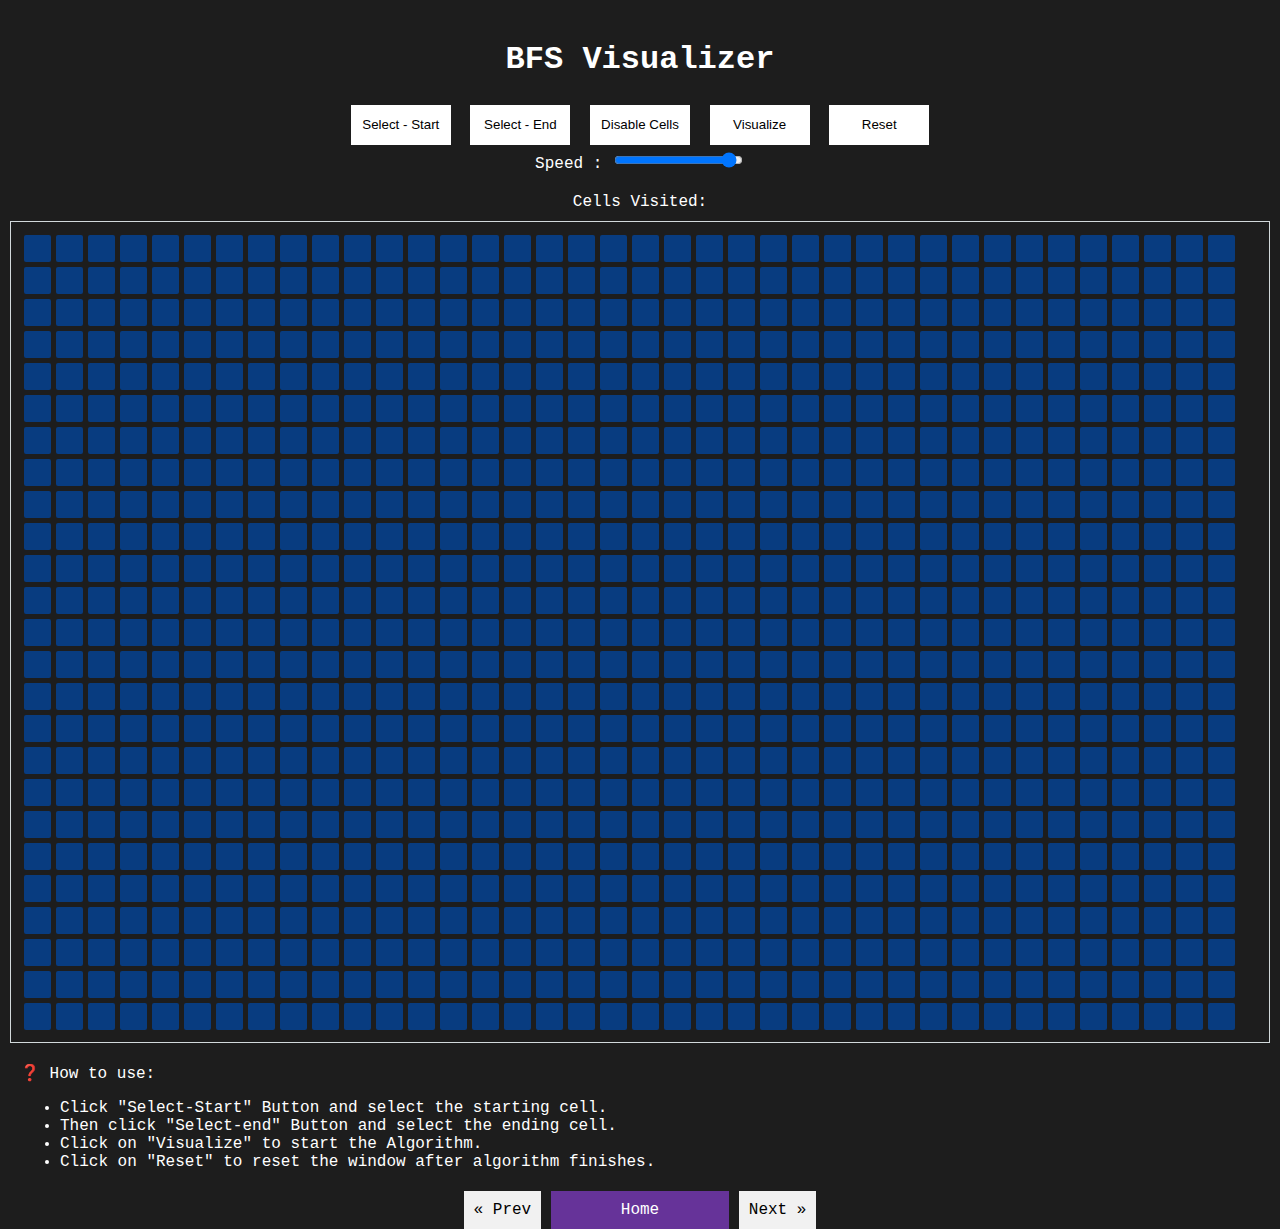
<file: BFS Visualizer/index.html>
<!DOCTYPE html>
<html lang="en">
    <head>
        <meta charset="UTF-8" />
        <meta http-equiv="X-UA-Compatible" content="IE=edge" />
        <meta name="viewport" content="width=device-width, initial-scale=1.0" />
        <title>BFS Visualiser</title>
        <link rel="stylesheet" href="./styles.css" />
        <script src="./queue.js" defer></script>
        <script src="./script.js" defer></script>
    </head>

    <body>
        <div class="header">
            <h1>BFS Visualizer</h1>
            <input
                class="click-buttons"
                type="button"
                value="Select - Start"
                onclick="GLOBALS.mode = 'START'"
            />
            <input
                class="click-buttons"
                type="button"
                value="Select - End"
                onclick="GLOBALS.mode = 'END'"
            />
            <input
                class="click-buttons"
                type="button"
                value="Disable Cells"
                onclick="GLOBALS.mode = 'DISABLE'"
            />
            <input
                class="click-buttons"
                type="button"
                value="Visualize"
                onclick="start()"
            />
            <input
                class="click-buttons"
                type="button"
                value="Reset"
                onclick="reset()"
            />
            <div class="slidecontainer">
                Speed :
                <input
                    type="range"
                    min="10"
                    max="2000"
                    value="1900"
                    class="slider"
                    id="myRange"
                />
            </div>
        </div>
        <div class="score">Cells Visited: <span id="count"></span></div>
        <div id="box-ID" class="box"></div>
        <div class="content">
            ❓ How to use:<br />
            <ul>
                <li>
                    Click "Select-Start" Button and select the starting cell.
                </li>
                <li>
                    Then click "Select-end" Button and select the ending cell.
                </li>
                <li>Click on "Visualize" to start the Algorithm.</li>
                <li>
                    Click on "Reset" to reset the window after algorithm
                    finishes.
                </li>
            </ul>
        </div>
        <a href="#" class="previous">&laquo; Prev</a>
        <a href="../index.html" class="home">Home</a>
        <a href="../DFS Visualizer/index.html" class="next">Next &raquo;</a>
    </body>
</html>
</file>
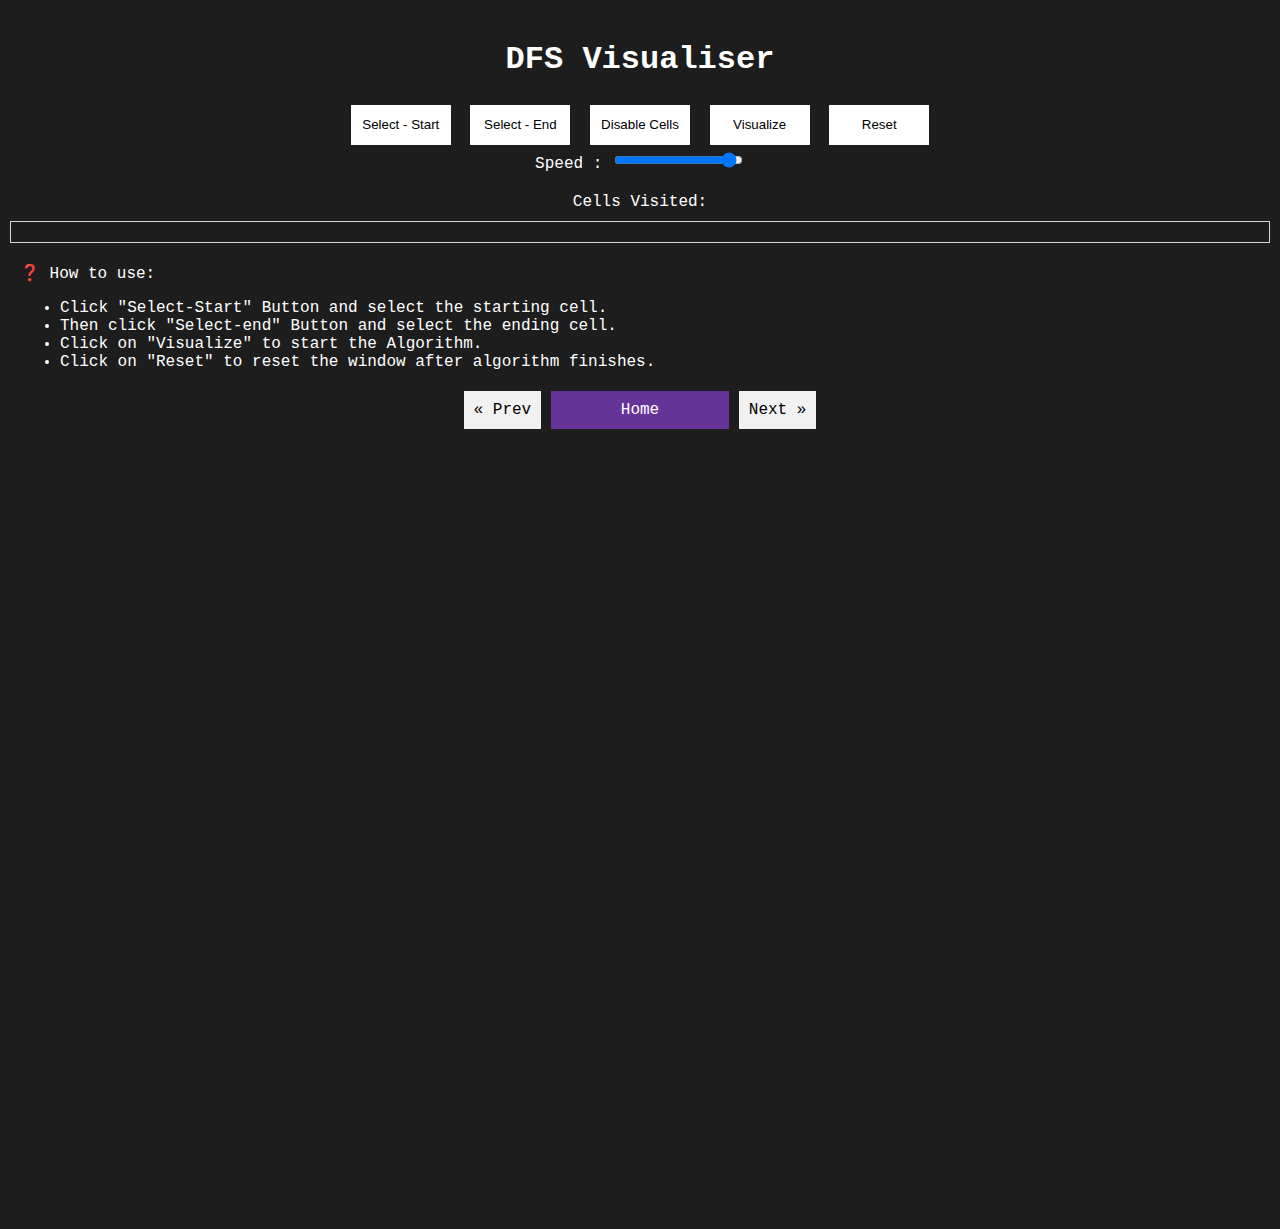
<file: DFS Visualizer/index.html>
<!DOCTYPE html>
<html lang="en">
    <head>
        <meta charset="UTF-8" />
        <meta http-equiv="X-UA-Compatible" content="IE=edge" />
        <meta name="viewport" content="width=device-width, initial-scale=1.0" />
        <title>DFS Visualiser</title>
        <link rel="stylesheet" href="./styles.css" />
        <script src="./queue.js" defer></script>
        <script src="./script.js" defer></script>
    </head>

    <body>
        <div class="header">
            <h1>DFS Visualiser</h1>
            <input
                class="click-buttons"
                type="button"
                value="Select - Start"
                onclick="GLOBALS.mode = 'START'"
            />
            <input
                class="click-buttons"
                type="button"
                value="Select - End"
                onclick="GLOBALS.mode = 'END'"
            />
            <input
                class="click-buttons"
                type="button"
                value="Disable Cells"
                onclick="GLOBALS.mode = 'DISABLE'"
            />
            <input
                class="click-buttons"
                type="button"
                value="Visualize"
                onclick="start()"
            />
            <input
                class="click-buttons"
                type="button"
                value="Reset"
                onclick="reset()"
            />
            <div class="slidecontainer">
                Speed :
                <input
                    type="range"
                    min="10"
                    max="2000"
                    value="1900"
                    class="slider"
                    id="myRange"
                />
            </div>
        </div>
        <div class="score">Cells Visited: <span id="count"></span></div>
        <div id="box-ID" class="box"></div>
        <div class="content">
            ❓ How to use:<br />
            <ul>
                <li>
                    Click "Select-Start" Button and select the starting cell.
                </li>
                <li>
                    Then click "Select-end" Button and select the ending cell.
                </li>
                <li>Click on "Visualize" to start the Algorithm.</li>
                <li>
                    Click on "Reset" to reset the window after algorithm
                    finishes.
                </li>
            </ul>
        </div>
        <a href="../BFS Visualizer/index.html" class="previous">&laquo; Prev</a>
        <a href="../index.html" class="home">Home</a>
        <a href="../Sorting/index.html" class="next">Next &raquo;</a>
    </body>
</html>
</file>
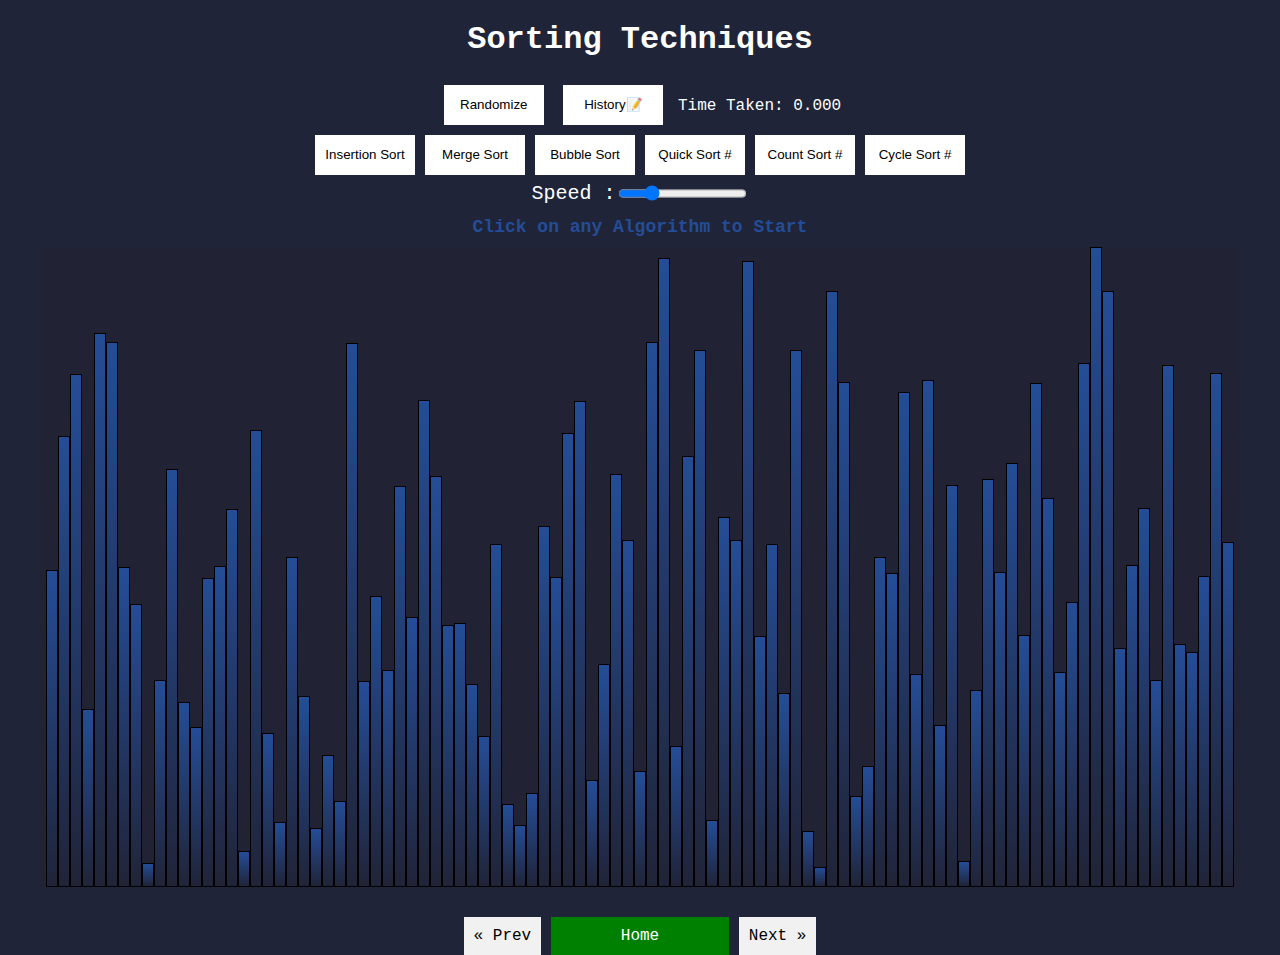
<file: Sorting/index.html>
<!DOCTYPE html>
<html lang="en">
    <head>
        <meta charset="UTF-8" />
        <meta http-equiv="X-UA-Compatible" content="IE=edge" />
        <meta name="viewport" content="width=device-width, initial-scale=1.0" />
        <link rel="stylesheet" href="./stylesheet.css" />
        <link
            rel="stylesheet"
            href="https://cdnjs.cloudflare.com/ajax/libs/font-awesome/6.0.0-beta2/css/all.min.css"
            integrity="sha512-YWzhKL2whUzgiheMoBFwW8CKV4qpHQAEuvilg9FAn5VJUDwKZZxkJNuGM4XkWuk94WCrrwslk8yWNGmY1EduTA=="
            crossorigin="anonymous"
            referrerpolicy="no-referrer"
        />
        <script src="./src/jquery-3.6.0.min.js"></script>
        <script src="./src/bars&timer.js"></script>
        <script src="./src/sorting_algos.js"></script>
        <script src="./script.js" defer></script>
        <title>Sorting</title>
    </head>

    <body>
        <div class="header">
            <h1>Sorting Techniques</h1>
            <div class="ramdomize-bar">
                <button
                    type="submit"
                    class="click-buttons"
                    onclick="Bars.randomize(0,G.maxHeight)"
                >
                    Randomize
                </button>
                <button
                    type="submit"
                    class="click-buttons"
                    onclick="$('.history').toggle()"
                >
                    History📝
                </button>
                <span id="timer-container">Time Taken: </span>
                <div class="history">
                    The list of the last Stop times:
                    <ul></ul>
                </div>
            </div>
            <div class="buttons">
                <button
                    type="submit"
                    class="click-buttons"
                    onclick="insertionsort()"
                >
                    Insertion Sort
                </button>
                <button
                    type="submit"
                    class="click-buttons"
                    onclick="mergesort()"
                >
                    Merge Sort
                </button>
                <button
                    type="submit"
                    class="click-buttons"
                    onclick="bubblesort()"
                >
                    Bubble Sort
                </button>
                <button
                    type="submit"
                    class="click-buttons"
                    onclick="quicksort(0,arr.length)"
                >
                    Quick Sort #
                </button>
                <button
                    type="submit"
                    class="click-buttons"
                    onclick="countsort()"
                >
                    Count Sort #
                </button>
                <button
                    type="submit"
                    class="click-buttons"
                    onclick="cyclesort()"
                >
                    Cycle Sort #
                </button>
            </div>
            <div class="slidecontainer">
                <span> Speed : </span
                ><input
                    type="range"
                    min="1"
                    max="40"
                    value="10"
                    class="slider"
                    id="myRange"
                />
            </div>
            <b>
                <div id="working">
                    <span>Click on any Algorithm to Start </span>

                    <blink> <i class="fa-solid fa-angles-right"></i> </blink>
                </div>
            </b>
            <div id="sample-bar" style="display: none" class="bar"></div>
        </div>
        <div id="chartID" class="chart"></div>
        <footer>
            <a href="../DFS Visualizer/index.html" class="previous"
                >&laquo; Prev</a
            >
            <a href="../index.html" class="home">Home</a>
            <a href="../Maze Solver/index.html" class="next">Next &raquo;</a>
        </footer>
    </body>
</html>
</file>
<file: BFS Visualizer/styles.css>
:root {
    --size: 30px;
}

body{
    background-color: rgb(29, 29, 29);
    margin: 0;
    color: white;
    text-align: center;
    font-family: 'Courier New', Courier, monospace;
}
.header{
    padding: 20px;
}
.box{
    display: flex;
    border: rgb(210, 217, 219) solid 1px;
    flex-wrap: wrap;
    height: 100%;
    color: white;
    padding: 10px;
    margin: 10px;
}
.cell{
    height: var(--size);
    width: var(--size);
    border: 1px solid rgba(255, 255, 255, 0);
}
.default-color-cell{
    height: calc(100% - 3px);
    width: calc(100% - 3px);
    background-color: rgb(8, 60, 128);
    margin: 2px;
    transition: all 0.1s ease;
    cursor: pointer;
    border-radius: 2px;
}
.color-cell-visited{
    background-color: rgb(59, 121, 192);
    transition: all 0.1s ease;
    /* cursor: pointer; */
    height: 100%;
    width: 100%;
    margin: 0px;   
}
.default-color-cell:hover{
    height: 100%;
    width: 100%;
    margin: 0px;
}
.color-cell{
    transition: all 0.1s ease;
    height: 100%;
    width: 100%;
    margin: 0px;
    border-radius: 2px;
}
.active{
    background-color: rgb(91, 244, 255);
}
.target{
    background-color: rgb(194, 26, 26);   
}
.start{
    background-color: rgb(255, 255, 255);   
}
.disable{
    background-color: rebeccapurple;
}
.click-buttons{
    background-color: white;
    border: 0px;
    height: 40px;
    width: 100px;
    margin: 5px;
    transition: 0.3s ease all;
}
.click-buttons:hover{
    background-color: rgb(141, 177, 245);
    cursor: pointer;
}
.content{
    text-align: left;
    margin: 20px;
}
.fixed-footer{
    position: fixed;
    right: 5px;
    bottom: 10px;
    color: white;
    background-color: #04AA6D;
    padding: 10px 10px;
    transition: all 0.3s ease;
}
a {
  text-decoration: none;
  display: inline-block;
  padding: 8px 16px;
}

a:hover {
  background-color: #ddd;
  color: black;
}

.previous,.next {
    padding: 10px 10px;
  background-color: #f1f1f1;
  color: black;
}

.home {
    padding:  10px 70px;
  background-color: rebeccapurple;
  color: white;
}
</file>
<file: DFS Visualizer/styles.css>
:root {
    --size: 30px;
}

body{
    background-color: rgb(29, 29, 29);
    margin: 0;
    color: white;
    text-align: center;
    font-family: 'Courier New', Courier, monospace;
}
.header{
    padding: 20px;
}
.box{
    display: flex;
    border: rgb(210, 217, 219) solid 1px;
    flex-wrap: wrap;
    height: 100%;
    color: white;
    padding: 10px;
    margin: 10px;
}
.cell{
    height: var(--size);
    width: var(--size);
    border: 1px solid rgba(255, 255, 255, 0);
}
.default-color-cell{
    height: calc(100% - 3px);
    width: calc(100% - 3px);
    background-color: rgb(8, 60, 128);
    margin: 2px;
    transition: all 0.1s ease;
    cursor: pointer;
    border-radius: 2px;
}
.color-cell-visited{
    background-color: rgb(59, 121, 192);
    transition: all 0.1s ease;
    /* cursor: pointer; */
    height: 100%;
    width: 100%;
    margin: 0px;   
}
.default-color-cell:hover{
    height: 100%;
    width: 100%;
    margin: 0px;
}
.color-cell{
    transition: all 0.1s ease;
    height: 100%;
    width: 100%;
    margin: 0px;
    border-radius: 2px;
}
.active{
    background-color: rgb(91, 244, 255);
}
.target{
    background-color: rgb(194, 26, 26);   
}
.start{
    background-color: rgb(255, 255, 255);   
}
.disable{
    background-color: rebeccapurple;
}
.click-buttons{
    background-color: white;
    border: 0px;
    height: 40px;
    width: 100px;
    margin: 5px;
    transition: 0.3s ease all;
}
.click-buttons:hover{
    background-color: rgb(141, 177, 245);
    cursor: pointer;
}
.content{
    text-align: left;
    margin: 20px;
}
.fixed-footer{
    position: fixed;
    right: 5px;
    bottom: 10px;
    color: white;
    background-color: #04AA6D;
    padding: 10px 10px;
    transition: all 0.3s ease;
}
a {
  text-decoration: none;
  display: inline-block;
  padding: 8px 16px;
}

a:hover {
  background-color: #ddd;
  color: black;
}

.previous,.next {
    padding: 10px 10px;
  background-color: #f1f1f1;
  color: black;
}

.home {
    padding:  10px 70px;
  background-color: rebeccapurple;
  color: white;
}
</file>
<file: Sorting/stylesheet.css>
:root{
    --bar-size: 10px;
    --theme-color: #244d97 ;
    --background-color: #202438;
}
body{
    display: flex;
    flex-direction: column;
    align-items: center;
    background-color: var(--background-color);
    color: white;
    margin: 0;
    padding: 0;
    font-family: 'Courier New', Courier, monospace;
}
.header{
    display: flex;
    flex-direction: column;
    align-items: center;
    color: white;
  }
  .buttons{
    display: flex;
    flex-wrap: wrap;
    justify-content: center;
  }
.chart{
    display: flex;
    justify-content: center;
    align-items: flex-end;
    flex-wrap:wrap;
    flex-basis:inherit;
    height: 100%;
    width: calc(100% - 40px);
    background-color: #212334;
    max-width: 1200px;
  }
.bar{
  width: var(--bar-size);
    color: black;
    background: linear-gradient(var(--theme-color),var(--background-color));
    border: 1px solid black;
    transition: all ease 0.1s;
}
.active-bar{
    width: var(--bar-size);
    background-color: rgb(216, 40, 40); 
    border: 1px solid black;
  }
.iterative-bar{
    width: var(--bar-size);
    background-color: rgb(0, 153, 255);    
    border: 1px solid black;
}
.click-buttons{
    background-color: white;
    border: 0px;
    height: 40px;
    width: 100px;
    margin: 5px;
    transition: 0.3s ease all;
}
#working{
    color: var(--theme-color);
    font-size: large;
    padding: 10px;
}
.click-buttons:hover{
    color: white;
    background-color: var(--theme-color);
    cursor: pointer;
}
.slidecontainer{
    display: flex;
    /* background-color: rebeccapurple; */
    justify-content: center;
    align-content: center;
    font-size: 20px;
    padding: 2px;
}

/* Source: https://developer.mozilla.org/en-US/docs/Web/HTML/Element/blink */
blink {
  -webkit-animation: 2s linear infinite condemned_blink_effect; /* for Safari 4.0 - 8.0 */
  animation: 2s linear infinite condemned_blink_effect;
}

/* for Safari 4.0 - 8.0 */
@-webkit-keyframes condemned_blink_effect {
  0% {
    visibility: hidden;
  }
  50% {
    visibility: hidden;
  }
  100% {
    visibility: visible;
  }
}

@keyframes condemned_blink_effect {
  0% {
    visibility: hidden;
  }
  50% {
    visibility: hidden;
  }
  100% {
    visibility: visible;
  }
}
.spin {
  -webkit-animation: spin-frames 2s linear infinite;
  animation: spin-frames 2s linear infinite;
}

@-webkit-keyframes spin-frames {
  0% { -webkit-transform: rotate(0deg); }
  100% { -webkit-transform: rotate(360deg); }
}

@keyframes spin-frames {
  0% { transform: rotate(0deg); }
  100% { transform: rotate(360deg); }
}


footer{
    margin-top: 30px;
}

a {
  text-decoration: none;
  display: inline-block;
  padding: 8px 16px;
}

a:hover {
  background-color: #ddd;
  color: black;
}

.previous,.next {
    padding: 10px 10px;
  background-color: #f1f1f1;
  color: black;
}

.home {
    padding:  10px 70px;
  background-color: green;
  color: white;
}
.stopwatch {
  display: inline-block;
  background-color: white;
  border: 1px solid #eee;
  padding: 5px;
  margin: 5px;
}

.stopwatch span {
  font-weight: bold;
  display: block;
}

.stopwatch a {
  padding-right: 5px;
  text-decoration: none;
}


.history{
  position: absolute;
  background-color: rgba(102, 51, 153, 0.918);
  border: 2px solid white;
  height: 50%;
  width: 20%;
  min-width: 200px;
  padding: 20px;
  overflow-x: auto;
}
</file>
